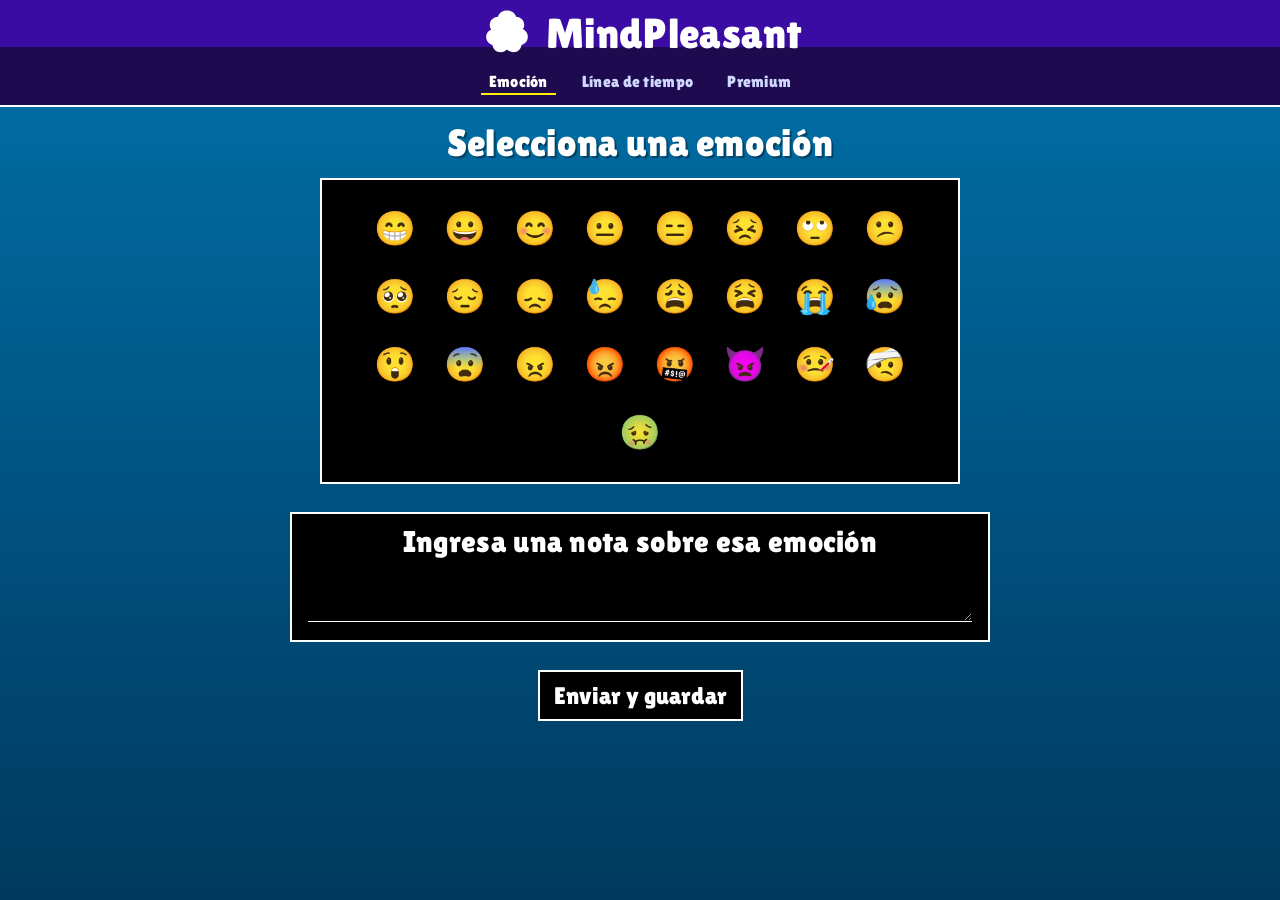
<file: index.html>
<!DOCTYPE html>
<html lang="es">

<head>
    <meta charset="UTF-8">
    <meta name="viewport" content="width=device-width, initial-scale=1">
    <title>MindPleasant - Selecciona una emoción</title>
    <link rel="stylesheet" href="static/css/style.css">
</head>

<body data-page="emocion">
    <header class="site-header">
        <a class="logo" href="index.html">
            <svg viewBox="0 0 64 56" aria-hidden="true"><path d="M32 2c-5 0-9 3-10 7-5 0-9 4-9 9 0 2 .6 3.800 1.600 5.300C11 24.500 9 27.500 9 31c0 4.500 3 8 7 9 .5 5 4.500 8 9 8 2.800 0 5.300-1.200 7-3 1.700 1.800 4.200 3 7 3 4.500 0 8.500-3 9-8 4-1 7-4.500 7-9 0-3.500-2-6.500-5.600-8.700C50.400 21.800 51 20 51 18c0-5-4-9-9-9-1-4-5-7-10-7zm-1.500 6v40M33.500 8v40" /></svg>
            <span>MindPleasant</span>
        </a>
        <nav class="site-nav">
            <a href="index.html" class="active">Emoción</a>
            <a href="static/html/timeline.html">Línea de tiempo</a>
            <a href="static/html/premium.html">Premium</a>
        </nav>
    </header>

    <main>
        <h1>Selecciona una emoción</h1>

        <section class="box picker-box">
            <div id="emoji-grid" class="emoji-grid" role="radiogroup" aria-label="Emociones"></div>
        </section>

        <section class="box note-box">
            <h2><label for="note">Ingresa una nota sobre esa emoción</label></h2>
            <textarea id="note" maxlength="500"></textarea>
        </section>

        <button id="save-btn" class="btn" type="button">Enviar y guardar</button>
        <p id="msg" class="message" role="status"></p>
    </main>

    <script src="static/js/script.js"></script>
</body>

</html>
</file>
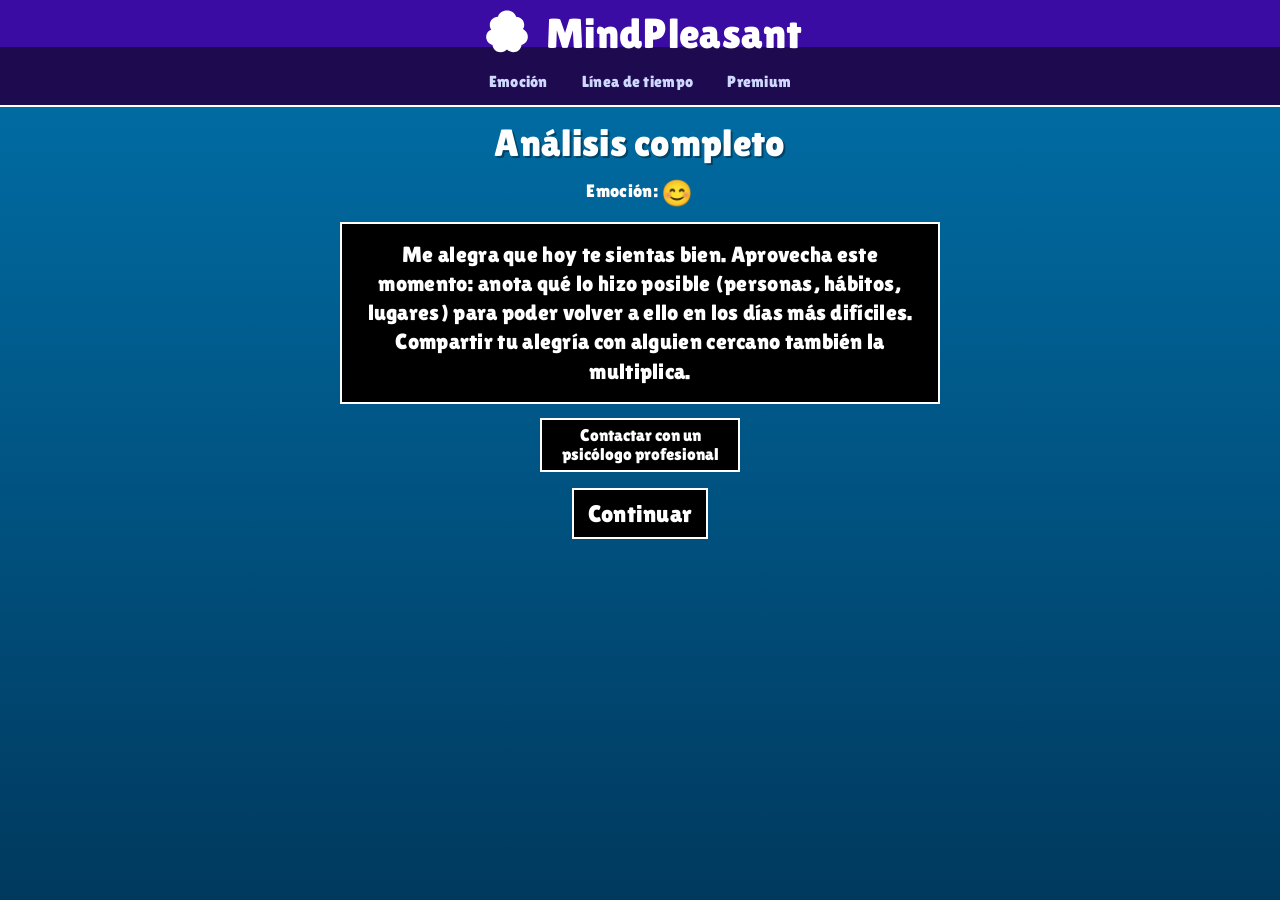
<file: static/html/analisis.html>
<!DOCTYPE html>
<html lang="es">

<head>
    <meta charset="UTF-8">
    <meta name="viewport" content="width=device-width, initial-scale=1">
    <title>MindPleasant - Análisis completo</title>
    <link rel="stylesheet" href="../css/style.css">
</head>

<body data-page="analisis">
    <header class="site-header">
        <a class="logo" href="../../index.html">
            <svg viewBox="0 0 64 56" aria-hidden="true"><path d="M32 2c-5 0-9 3-10 7-5 0-9 4-9 9 0 2 .6 3.800 1.600 5.300C11 24.500 9 27.500 9 31c0 4.500 3 8 7 9 .5 5 4.500 8 9 8 2.800 0 5.300-1.200 7-3 1.700 1.800 4.200 3 7 3 4.500 0 8.500-3 9-8 4-1 7-4.500 7-9 0-3.500-2-6.500-5.600-8.700C50.400 21.800 51 20 51 18c0-5-4-9-9-9-1-4-5-7-10-7z" /></svg>
            <span>MindPleasant</span>
        </a>
        <nav class="site-nav">
            <a href="../../index.html">Emoción</a>
            <a href="timeline.html">Línea de tiempo</a>
            <a href="premium.html">Premium</a>
        </nav>
    </header>

    <main>
        <h1>Análisis completo</h1>
        <p class="emotion-line">Emoción: <span id="emotion" class="emoji">😐</span></p>

        <div id="analysis" class="box analysis-box">Cargando análisis...</div>
        <p id="user-note" class="user-note"></p>

        <div class="actions">
            <button id="contact-btn" class="btn btn-small btn-contact" type="button">Contactar con un psicólogo profesional</button>
            <a class="btn" href="../../index.html">Continuar</a>
        </div>
    </main>

    <div id="modal" class="modal" role="dialog" aria-modal="true" aria-labelledby="modal-title">
        <div class="modal-content">
            <h3 id="modal-title">Apoyo profesional</h3>
            <p>Hablar con un profesional puede ayudarte. Si estás en Chile, puedes llamar a <strong>Salud Responde: 600 360 7777</strong>.</p>
            <p>Si sientes que estás en peligro o piensas en hacerte daño, llama al <strong>*4141</strong> (Línea de Prevención del Suicidio, gratuita, 24 horas) o acude al servicio de urgencias más cercano.</p>
            <p>Con Mentalidad Premium tendrás acceso a mejores contactos con psicólogos.</p>
            <button id="modal-close" class="btn" type="button">Cerrar</button>
        </div>
    </div>

    <script src="../js/script.js"></script>
</body>

</html>
</file>
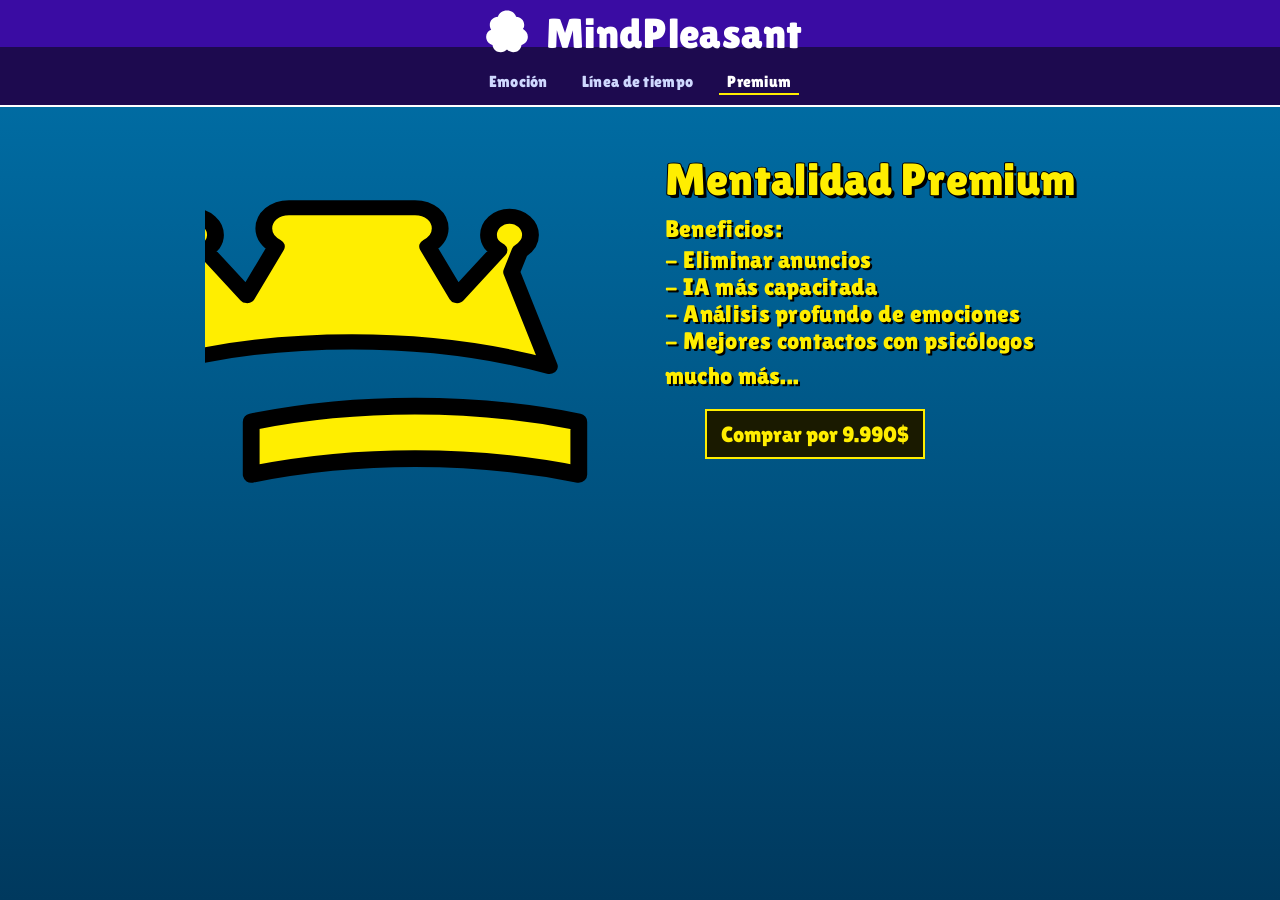
<file: static/html/premium.html>
<!DOCTYPE html>
<html lang="es">

<head>
    <meta charset="UTF-8">
    <meta name="viewport" content="width=device-width, initial-scale=1">
    <title>MindPleasant - Mentalidad Premium</title>
    <link rel="stylesheet" href="../css/style.css">
</head>

<body data-page="premium">
    <header class="site-header">
        <a class="logo" href="../../index.html">
            <svg viewBox="0 0 64 56" aria-hidden="true"><path d="M32 2c-5 0-9 3-10 7-5 0-9 4-9 9 0 2 .6 3.800 1.600 5.300C11 24.500 9 27.500 9 31c0 4.500 3 8 7 9 .5 5 4.500 8 9 8 2.800 0 5.300-1.200 7-3 1.700 1.800 4.200 3 7 3 4.500 0 8.500-3 9-8 4-1 7-4.500 7-9 0-3.500-2-6.500-5.600-8.700C50.400 21.800 51 20 51 18c0-5-4-9-9-9-1-4-5-7-10-7z" /></svg>
            <span>MindPleasant</span>
        </a>
        <nav class="site-nav">
            <a href="../../index.html">Emoción</a>
            <a href="timeline.html">Línea de tiempo</a>
            <a href="premium.html" class="active">Premium</a>
        </nav>
    </header>

    <main>
        <section class="premium">
            <svg class="crown" viewBox="0 0 400 330" role="img" aria-label="Corona premium">
        <g stroke="#000" stroke-width="16" stroke-linejoin="round">
          <path fill="#ffee00" d="M200 30c14 0 24 10 24 22 0 8-5 15-12 19l28 52 40-48c-6-3-10-9-10-16 0-11 9-20 20-20s20 9 20 20c0 7-4 13-10 17l-8 22 36 100c-60-18-120-26-188-26s-128 8-188 26l36-100-8-22c-6-4-10-10-10-17 0-11 9-20 20-20s20 9 20 20c0 7-4 13-10 16l40 48 28-52c-7-4-12-11-12-19 0-12 10-22 24-22z" transform="translate(0 0) scale(1 .9) translate(0 30)"/>
          <path fill="#ffee00" d="M44 258c100-20 212-20 312 0v50c-100-20-212-20-312 0z"/>
        </g>
      </svg>

            <div class="premium-info">
                <h1 class="premium-title">Mentalidad Premium</h1>
                <h2>Beneficios:</h2>
                <ul>
                    <li>Eliminar anuncios</li>
                    <li>IA más capacitada</li>
                    <li>Análisis profundo de emociones</li>
                    <li>Mejores contactos con psicólogos</li>
                </ul>
                <p style="color:#ffee00;font-size:1.5rem;text-shadow:2px 2px 0 #000;margin:-12px 0 20px;">mucho más...</p>
                <button id="buy-btn" class="btn btn-buy" type="button">Comprar por 9.990$</button>
                <p id="msg" class="message" role="status"></p>
            </div>
        </section>
    </main>

    <script src="../js/script.js"></script>
</body>

</html>
</file>
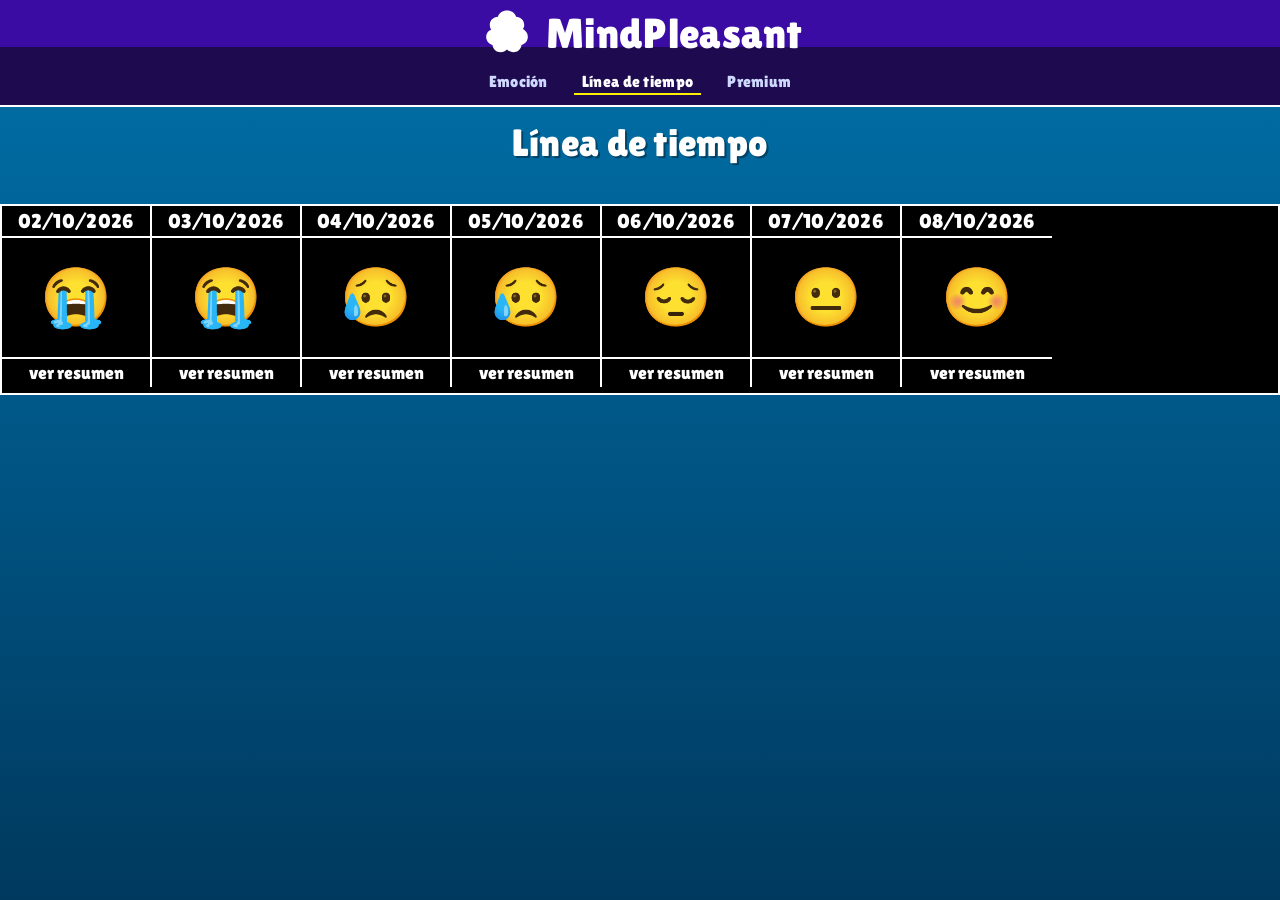
<file: static/html/timeline.html>
<!DOCTYPE html>
<html lang="es">

<head>
    <meta charset="UTF-8">
    <meta name="viewport" content="width=device-width, initial-scale=1">
    <title>MindPleasant - Línea de tiempo</title>
    <link rel="stylesheet" href="../css/style.css">
</head>

<body data-page="timeline">
    <header class="site-header">
        <a class="logo" href="../../index.html">
            <svg viewBox="0 0 64 56" aria-hidden="true"><path d="M32 2c-5 0-9 3-10 7-5 0-9 4-9 9 0 2 .6 3.800 1.600 5.300C11 24.500 9 27.500 9 31c0 4.500 3 8 7 9 .5 5 4.500 8 9 8 2.800 0 5.300-1.200 7-3 1.700 1.800 4.200 3 7 3 4.500 0 8.500-3 9-8 4-1 7-4.500 7-9 0-3.500-2-6.500-5.600-8.700C50.400 21.800 51 20 51 18c0-5-4-9-9-9-1-4-5-7-10-7z" /></svg>
            <span>MindPleasant</span>
        </a>
        <nav class="site-nav">
            <a href="../../index.html">Emoción</a>
            <a href="timeline.html" class="active">Línea de tiempo</a>
            <a href="premium.html">Premium</a>
        </nav>
    </header>

    <main style="max-width:none;padding-left:0;padding-right:0;">
        <h1>Línea de tiempo</h1>
        <div class="timeline-scroll">
            <div id="timeline" class="timeline"></div>
        </div>
    </main>

    <script src="../js/script.js"></script>
</body>

</html>
</file>
<file: static/css/style.css>
@import url('https://fonts.googleapis.com/css2?family=Lilita+One&display=swap');
:root {
    --purple-top: #3a0ca3;
    --purple-bottom: #1d0a4f;
    --blue-top: #0072ab;
    --blue-bottom: #00395e;
    --yellow: #ffee00;
    --white: #ffffff;
    --black: #000000;
}

* {
    box-sizing: border-box;
    margin: 0;
    padding: 0;
}

html,
body {
    min-height: 100%;
}

body {
    font-family: 'Lilita One', 'Trebuchet MS', sans-serif;
    color: var(--white);
    background: linear-gradient(180deg, var(--blue-top) 0%, var(--blue-bottom) 100%) fixed;
    min-height: 100vh;
    letter-spacing: 0.3px;
}


/* ---------- Header ---------- */

.site-header {
    background: linear-gradient(180deg, var(--purple-top) 0%, var(--purple-top) 45%, var(--purple-bottom) 45%, var(--purple-bottom) 100%);
    border-bottom: 2px solid var(--white);
    padding: 8px 16px;
    text-align: center;
}

.logo {
    display: inline-flex;
    align-items: center;
    gap: 10px;
    text-decoration: none;
    color: var(--white);
    font-size: 2.6rem;
    line-height: 1;
}

.logo svg {
    width: 58px;
    height: 52px;
    fill: var(--white);
}

.logo span {
    font-size: 2.6rem;
}

.site-nav {
    display: flex;
    justify-content: center;
    gap: 18px;
    flex-wrap: wrap;
    padding: 6px 0 2px;
    font-size: 1rem;
}

.site-nav a {
    color: #cfd8ff;
    text-decoration: none;
    padding: 2px 8px;
    border-bottom: 2px solid transparent;
}

.site-nav a:hover,
.site-nav a.active {
    color: var(--white);
    border-bottom-color: var(--yellow);
}


/* ---------- Layout ---------- */

main {
    max-width: 1000px;
    margin: 0 auto;
    padding: 14px 16px 50px;
    text-align: center;
}

h1 {
    font-size: 2.4rem;
    font-weight: normal;
    margin-bottom: 14px;
    text-shadow: 2px 2px 0 rgba(0, 0, 0, .35);
}

.box {
    background: var(--black);
    border: 2px solid var(--white);
    padding: 16px;
}

.btn {
    display: inline-block;
    background: var(--black);
    color: var(--white);
    border: 2px solid var(--white);
    font-family: inherit;
    font-size: 1.5rem;
    padding: 10px 14px;
    cursor: pointer;
    text-decoration: none;
    transition: transform .12s, background .12s;
}

.btn:hover {
    background: #1c1c1c;
    transform: translateY(-2px);
}

.btn:active {
    transform: translateY(0);
}

.btn-small {
    font-size: 1rem;
    padding: 6px 8px;
}

.message {
    min-height: 1.4em;
    margin-top: 10px;
    color: var(--yellow);
    font-size: 1.1rem;
}


/* ---------- Emotion picker ---------- */

.emoji-grid {
    display: flex;
    flex-wrap: wrap;
    justify-content: center;
    gap: 14px 16px;
    max-width: 560px;
    margin: 0 auto;
    padding: 6px;
}

.emoji-btn {
    background: transparent;
    border: 3px solid transparent;
    border-radius: 50%;
    font-size: 2.1rem;
    line-height: 1;
    width: 54px;
    height: 54px;
    cursor: pointer;
    transition: transform .12s, border-color .12s;
}

.emoji-btn:hover {
    transform: scale(1.18);
}

.emoji-btn.selected {
    border-color: var(--yellow);
    transform: scale(1.2);
    background: rgba(255, 238, 0, .15);
}

.picker-box {
    max-width: 640px;
    margin: 0 auto 28px;
}

.note-box {
    max-width: 700px;
    margin: 0 auto 28px;
    padding: 10px 16px 14px;
}

.note-box h2 {
    font-size: 1.9rem;
    font-weight: normal;
    margin-bottom: 6px;
}

.note-box textarea {
    width: 100%;
    min-height: 56px;
    resize: vertical;
    background: transparent;
    color: var(--white);
    border: 0;
    border-bottom: 1px solid var(--white);
    font-family: inherit;
    font-size: 1.2rem;
    padding: 6px 2px;
    outline: none;
}

.note-box textarea:focus {
    border-bottom-color: var(--yellow);
}


/* ---------- Premium ---------- */

.premium {
    display: flex;
    align-items: center;
    justify-content: center;
    gap: 40px;
    flex-wrap: wrap;
    text-align: left;
    margin-top: 30px;
}

.crown {
    width: min(420px, 90%);
}

.premium-info {
    max-width: 480px;
}

.premium-title {
    font-size: 2.8rem;
    font-weight: normal;
    color: var(--yellow);
    -webkit-text-stroke: 2px #000;
    paint-order: stroke fill;
    text-shadow: 3px 3px 0 #000;
    margin-bottom: 10px;
}

.premium-info h2,
.premium-info li {
    color: var(--yellow);
    font-weight: normal;
    font-size: 1.5rem;
    text-shadow: 2px 2px 0 #000;
}

.premium-info ul {
    list-style: none;
    margin: 4px 0 20px;
}

.premium-info li::before {
    content: '- ';
}

.btn-buy {
    color: var(--yellow);
    border: 2px solid var(--yellow);
    background: #1a1a00;
    font-size: 1.4rem;
    margin-left: 40px;
}

.btn-buy:hover {
    background: #2e2e00;
}


/* ---------- Timeline ---------- */

.timeline-scroll {
    overflow-x: auto;
    border: 2px solid var(--white);
    background: var(--black);
    margin-top: 40px;
    padding-bottom: 6px;
}

.timeline-scroll::-webkit-scrollbar {
    height: 14px;
}

.timeline-scroll::-webkit-scrollbar-track {
    background: #000;
}

.timeline-scroll::-webkit-scrollbar-thumb {
    background: #fff;
    border-radius: 10px;
}

.timeline {
    display: flex;
    width: max-content;
}

.day {
    width: 150px;
    border-right: 2px solid var(--white);
    display: flex;
    flex-direction: column;
}

.day:last-child {
    border-right: 0;
}

.day-date {
    background: var(--black);
    border-bottom: 2px solid var(--white);
    font-size: 1.25rem;
    padding: 4px 0;
}

.day-emoji {
    font-size: 3.6rem;
    padding: 26px 0;
    background: #000;
}

.day-link {
    background: var(--black);
    color: var(--white);
    border: 0;
    border-top: 2px solid var(--white);
    font-family: inherit;
    font-size: 1.1rem;
    padding: 4px 0;
    cursor: pointer;
}

.day-link:hover {
    background: #222;
    color: var(--yellow);
}

.empty {
    padding: 30px;
    font-size: 1.3rem;
}


/* ---------- Analysis ---------- */

.emotion-line {
    font-size: 1.1rem;
    margin-bottom: 14px;
}

.emotion-line .emoji {
    font-size: 1.6rem;
    vertical-align: middle;
}

.analysis-box {
    max-width: 600px;
    margin: 0 auto 22px;
    padding: 16px 20px;
    font-size: 1.35rem;
    line-height: 1.35;
}

.user-note {
    max-width: 600px;
    margin: -8px auto 18px;
    font-size: 1rem;
    color: #cfe6ff;
}

.actions {
    display: flex;
    flex-direction: column;
    align-items: center;
    gap: 16px;
}

.actions .btn-contact {
    font-size: 1.05rem;
    max-width: 200px;
}


/* ---------- Modal ---------- */

.modal {
    position: fixed;
    inset: 0;
    background: rgba(0, 0, 0, .7);
    display: none;
    align-items: center;
    justify-content: center;
    padding: 16px;
    z-index: 10;
}

.modal.open {
    display: flex;
}

.modal-content {
    background: var(--black);
    border: 2px solid var(--white);
    max-width: 480px;
    padding: 22px;
    font-size: 1.2rem;
    line-height: 1.4;
}

.modal-content h3 {
    font-weight: normal;
    font-size: 1.7rem;
    margin-bottom: 10px;
    color: var(--yellow);
}

.modal-content p {
    margin-bottom: 10px;
}

.modal-content .btn {
    margin-top: 8px;
    font-size: 1.2rem;
}

@media (max-width: 600px) {
    .logo,
    .logo span {
        font-size: 2rem;
    }
    h1 {
        font-size: 1.9rem;
    }
    .premium-title {
        font-size: 2.2rem;
    }
    .btn-buy {
        margin-left: 0;
    }
    .emoji-btn {
        font-size: 1.8rem;
        width: 46px;
        height: 46px;
    }
}
</file>
